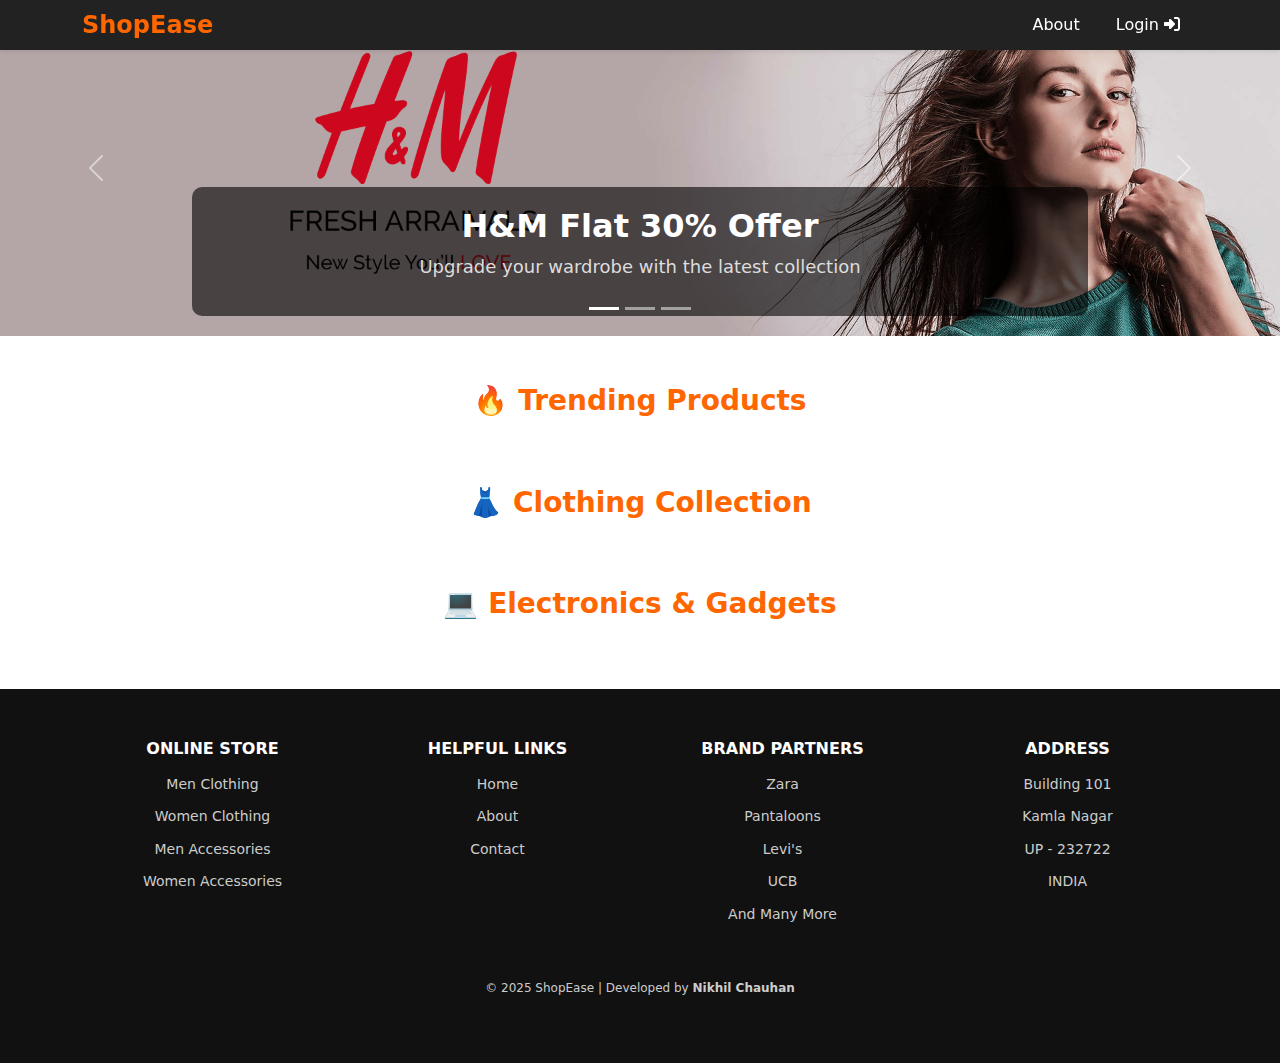
<file: Frontend/index.html>
<!DOCTYPE html>
<html lang="en">

<head>
  <meta charset="UTF-8" />
  <meta name="viewport" content="width=device-width, initial-scale=1.0" />
  <title>ShopEase | Premium eCommerce</title>

  <!-- Bootstrap CSS -->
  <link rel="stylesheet" href="https://cdn.jsdelivr.net/npm/bootstrap@5.3.0/dist/css/bootstrap.min.css" />

  <!-- Custom CSS -->
  <link rel="stylesheet" href="css/style.css" />

  <!-- FontAwesome Icons -->
  <link rel="stylesheet" href="https://cdnjs.cloudflare.com/ajax/libs/font-awesome/6.4.2/css/all.min.css" />


  <script src="js/auth.js"></script>

  <!-- for preventing access to this page after logging in -->
  <script>
    async function redirectIfLoggedIn() {
      try {
        let user = await getCurrentUser();
        if (user != null) {
          window.location.href = "welcome.html";
        }
      } catch (err) {
        console.error("Error checking login:", err);
      }
    }
    redirectIfLoggedIn();
  </script>


</head>

<body>
  <!-- NAVBAR -->
  <nav class="navbar navbar-expand-lg navbar-light bg-white shadow-sm">
    <div class="container">
      <a class="navbar-brand fw-bold" href="#">ShopEase</a>
      <button class="navbar-toggler" type="button" data-bs-toggle="collapse" data-bs-target="#navbarNav">
        <span class="navbar-toggler-icon"></span>
      </button>
      <div class="collapse navbar-collapse" id="navbarNav">
        <ul class="navbar-nav ms-auto">
          <li class="nav-item">
            <a class="nav-link active" href="about_contact.html">About</a>
          </li>
          <li class="nav-item">
            <a class="nav-link" href="login.html">Login
              <i class="fas fa-right-to-bracket"></i>
            </a>
          </li>
        </ul>
      </div>
    </div>
  </nav>

  <!-- HERO BANNER: CAROUSEL -->
  <div id="heroCarousel" class="carousel slide" data-bs-ride="carousel">
    <div class="carousel-indicators">
      <button type="button" data-bs-target="#heroCarousel" data-bs-slide-to="0" class="active"></button>
      <button type="button" data-bs-target="#heroCarousel" data-bs-slide-to="1"></button>
      <button type="button" data-bs-target="#heroCarousel" data-bs-slide-to="2"></button>
    </div>

    <div class="carousel-inner">
      <!-- Banner 1 -->
      <div class="carousel-item active">
        <img src="img/img1.png" class="d-block w-100" alt="Fashion" />
        <div class="carousel-caption">
          <h2>H&M Flat 30% Offer</h2>
          <p>Upgrade your wardrobe with the latest collection</p>
        </div>
      </div>

      <!-- Banner 2 -->
      <div class="carousel-item">
        <img src="img/img2.png" class="d-block w-100" alt="Shoes" />
        <div class="carousel-caption">
          <h2>Exclusive Collection</h2>
          <p>Get the best deals on top brands</p>
        </div>
      </div>

      <!-- Banner 3 -->
      <div class="carousel-item">
        <img src="img/img3.png" class="d-block w-100" alt="Watches" />
        <div class="carousel-caption">
          <h2>New Fashion is Here</h2>
          <p>Stylish and premium designs for all occasions</p>
        </div>
      </div>
    </div>

    <!-- Carousel Navigation -->
    <button class="carousel-control-prev" type="button" data-bs-target="#heroCarousel" data-bs-slide="prev">
      <span class="carousel-control-prev-icon"></span>
    </button>
    <button class="carousel-control-next" type="button" data-bs-target="#heroCarousel" data-bs-slide="next">
      <span class="carousel-control-next-icon"></span>
    </button>
  </div>

  <!-- PRODUCT GRID -->
  <!-- PRODUCT CATEGORIES -->
  <div class="container mt-5">
    <!-- Trending Products -->
    <h2 class="section-title">🔥 Trending Products</h2>
    <div id="trending-products" class="row"></div>

    <!-- Clothing -->
    <h2 class="section-title mt-5">👗 Clothing Collection</h2>
    <div id="clothing-products" class="row"></div>

    <!-- Electronics -->
    <h2 class="section-title mt-5">💻 Electronics & Gadgets</h2>
    <div id="electronics-products" class="row"></div>
  </div>

  <!-- FOOTER -->
  <footer class="footer mt-5">
    <div class="container">
      <div class="row">
        <!-- Online Store -->
        <div class="col-md-3">
          <h5>ONLINE STORE</h5>
          <ul class="footer-list">
            <li><a>Men Clothing</a></li>
            <li><a>Women Clothing</a></li>
            <li><a>Men Accessories</a></li>
            <li><a>Women Accessories</a></li>
          </ul>
        </div>

        <!-- Helpful Links -->
        <div class="col-md-3">
          <h5>HELPFUL LINKS</h5>
          <ul class="footer-list">
            <li><a href="index.html">Home</a></li>
            <li><a href="about_contact.html">About</a></li>
            <li><a href="about_contact.html">Contact</a></li>
          </ul>
        </div>

        <!-- Brand Partners -->
        <div class="col-md-3">
          <h5>BRAND PARTNERS</h5>
          <ul class="footer-list">
            <li>Zara</li>
            <li>Pantaloons</li>
            <li>Levi's</li>
            <li>UCB</li>
            <li>And Many More</li>
          </ul>
        </div>

        <!-- Address -->
        <div class="col-md-3">
          <h5>ADDRESS</h5>
          <ul class="footer-list">
            <li>Building 101</li>
            <li>Kamla Nagar</li>
            <li>UP - 232722</li>
            <li>INDIA</li>
          </ul>
        </div>
      </div>
    </div>
    <!-- Copyright Section -->
    <div class="row mt-4">
      <div class="col-12 text-center">
        <p class="copyright">
          © 2025 ShopEase | Developed by <strong>Nikhil Chauhan</strong>
        </p>
      </div>
    </div>
  </footer>


  <!-- JavaScript & Bootstrap -->
  <script src="js/api.js"></script>
  <script src="https://cdn.jsdelivr.net/npm/bootstrap@5.3.0/dist/js/bootstrap.bundle.min.js"></script>

  <script>
    loadProducts();
  </script>
</body>

</html>
</file>
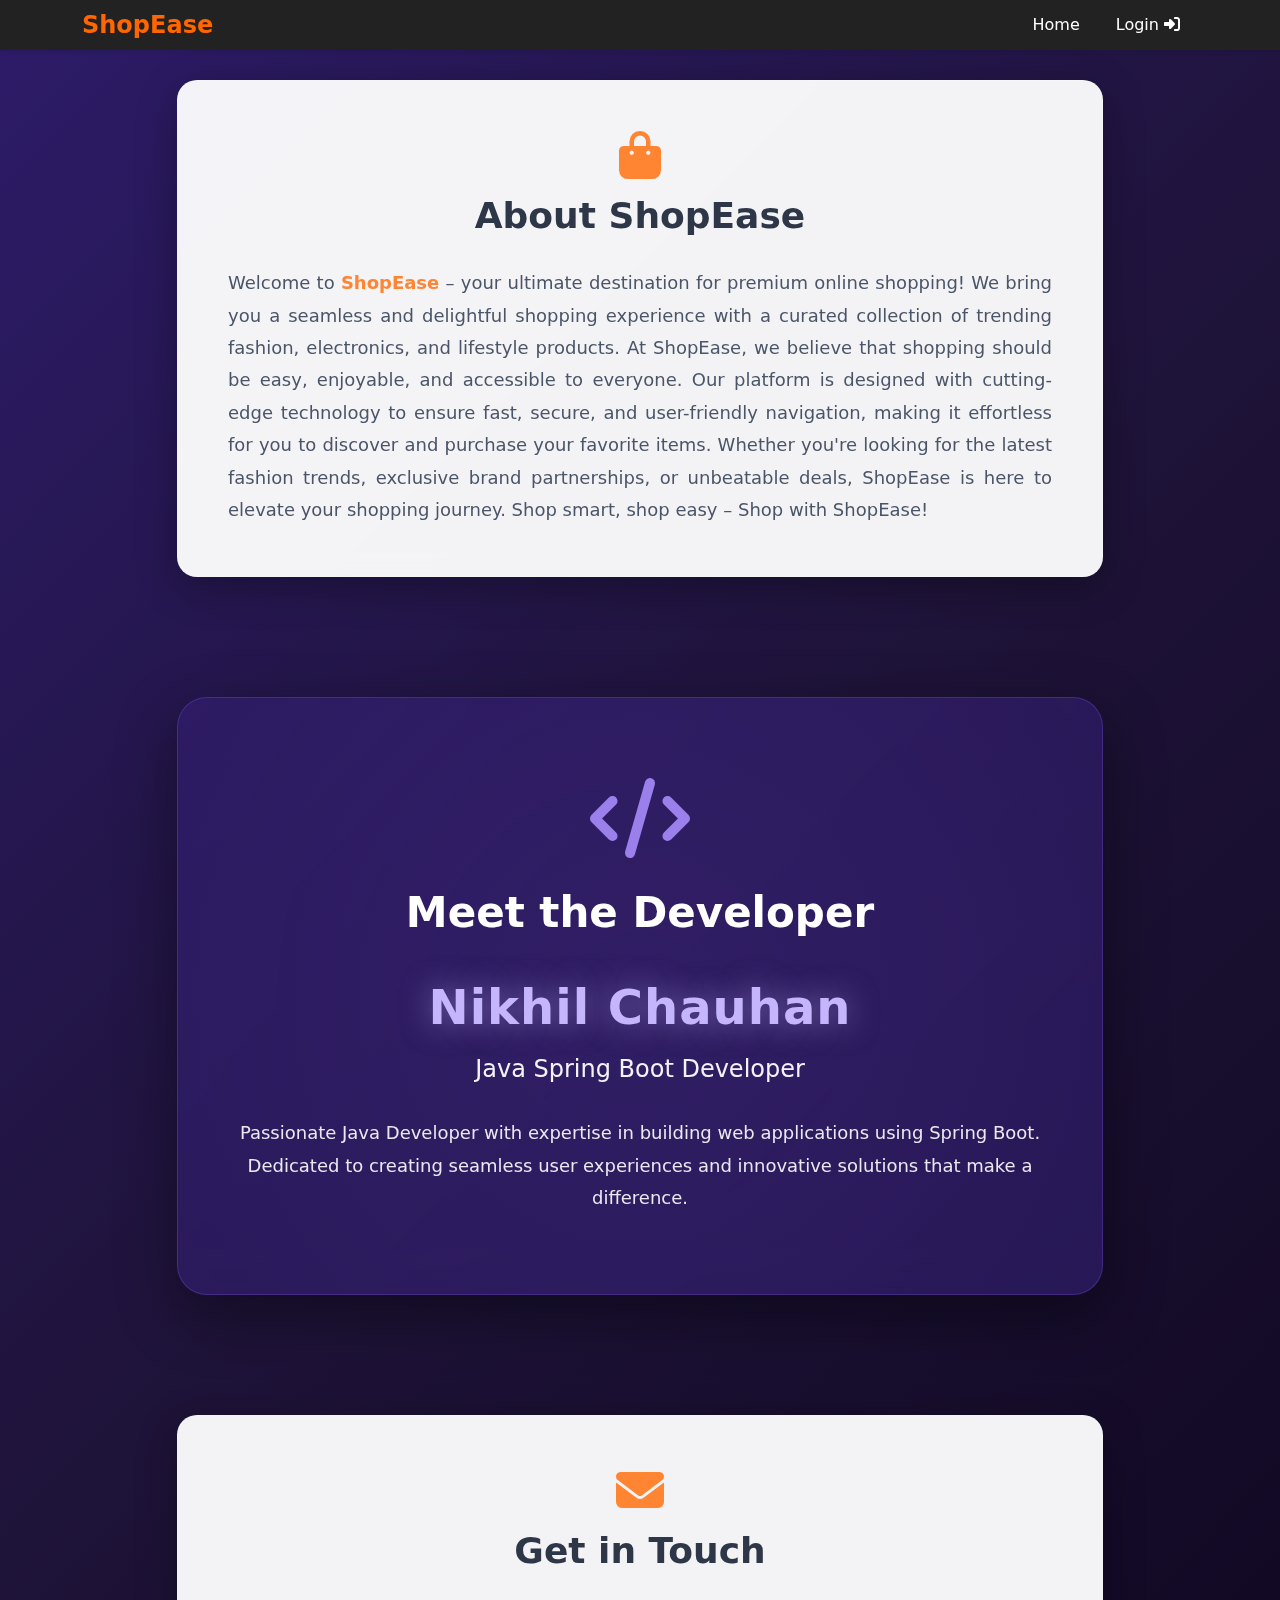
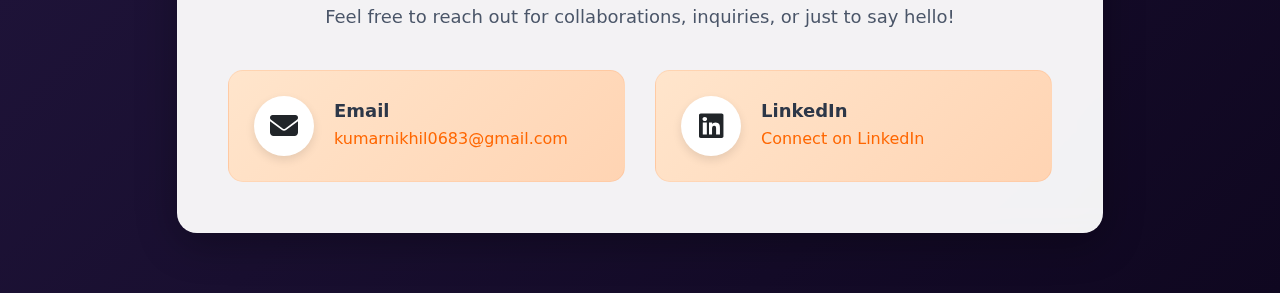
<file: Frontend/about_contact.html>
<!DOCTYPE html>
<html lang="en">

<head>
  <meta charset="UTF-8" />
  <meta name="viewport" content="width=device-width, initial-scale=1.0" />
  <title>About Us | ShopEase</title>

  <!-- Bootstrap CSS -->
  <link rel="stylesheet" href="https://cdn.jsdelivr.net/npm/bootstrap@5.3.0/dist/css/bootstrap.min.css" />

  <!-- Custom CSS -->
  <link rel="stylesheet" href="css/style.css" />
  <link rel="stylesheet" href="css/about_contact.css" />

  <!-- FontAwesome Icons -->
  <link rel="stylesheet" href="https://cdnjs.cloudflare.com/ajax/libs/font-awesome/6.4.2/css/all.min.css" />
</head>

<body>
  <!-- NAVBAR -->
  <nav class="navbar navbar-expand-lg navbar-light bg-white shadow-sm">
    <div class="container">
      <a class="navbar-brand fw-bold" href="index.html">ShopEase</a>
      <button class="navbar-toggler" type="button" data-bs-toggle="collapse" data-bs-target="#navbarNav">
        <span class="navbar-toggler-icon"></span>
      </button>
      <div class="collapse navbar-collapse" id="navbarNav">
        <ul class="navbar-nav ms-auto">
          <li class="nav-item">
            <a class="nav-link" href="index.html">Home</a>
          </li>
          <li class="nav-item">
            <a class="nav-link" href="login.html">Login
              <i class="fas fa-right-to-bracket"></i>
            </a>
          </li>
        </ul>
      </div>
    </div>
  </nav>

  <!-- ABOUT SHOPEASE SECTION -->
  <section class="about-section">
    <div class="container">
      <div class="row justify-content-center">
        <div class="col-lg-10">
          <div class="about-card">
            <div class="section-header">
              <i class="fas fa-shopping-bag"></i>
              <h2>About ShopEase</h2>
            </div>
            <p class="about-description">
              Welcome to <strong>ShopEase</strong> – your ultimate destination for premium online shopping! We bring you a seamless and delightful shopping experience with a curated collection of trending fashion, electronics, and lifestyle products. At ShopEase, we believe that shopping should be easy, enjoyable, and accessible to everyone. Our platform is designed with cutting-edge technology to ensure fast, secure, and user-friendly navigation, making it effortless for you to discover and purchase your favorite items. Whether you're looking for the latest fashion trends, exclusive brand partnerships, or unbeatable deals, ShopEase is here to elevate your shopping journey. Shop smart, shop easy – Shop with ShopEase!
            </p>
          </div>
        </div>
      </div>
    </div>
  </section>

  <!-- ABOUT DEVELOPER SECTION -->
  <section class="developer-section">
    <div class="container">
      <div class="row justify-content-center">
        <div class="col-lg-10">
          <div class="developer-card">
            <div class="code-icon">
              <i class="fas fa-code"></i>
            </div>
            <h2 class="meet-developer">Meet the Developer</h2>
            <h3 class="developer-name">Nikhil Chauhan</h3>
            <p class="developer-title">Java Spring Boot Developer</p>
            <p class="developer-bio">
              Passionate Java Developer with expertise in building web applications using Spring Boot. Dedicated to creating seamless user experiences and innovative solutions that make a difference.
            </p>
          </div>
        </div>
      </div>
    </div>
  </section>

  <!-- CONTACT DETAILS SECTION -->
  <section class="contact-section">
    <div class="container">
      <div class="row justify-content-center">
        <div class="col-lg-10">
          <div class="contact-card">
            <div class="section-header">
              <i class="fas fa-envelope"></i>
              <h2>Get in Touch</h2>
            </div>
            <p class="contact-subtitle">Feel free to reach out for collaborations, inquiries, or just to say hello!</p>
            <div class="contact-methods">
              <div class="contact-item">
                <div class="contact-icon">
                  <i class="fas fa-envelope"></i>
                </div>
                <div class="contact-details">
                  <h4>Email</h4>
                  <a href="mailto:kumarnikhil0683@gmail.com">kumarnikhil0683@gmail.com</a>
                </div>
              </div>
              <div class="contact-item">
                <div class="contact-icon">
                  <i class="fa-brands fa-linkedin"></i>
                </div>
                <div class="contact-details">
                  <h4>LinkedIn</h4>
                  <a href="https://www.linkedin.com/in/nikhil-kumar-070a55256" target="_blank">Connect on LinkedIn</a>
                </div>
              </div>
            </div>
          </div>
        </div>
      </div>
    </div>
  </section>

  <!-- JavaScript & Bootstrap -->
  <script src="https://cdn.jsdelivr.net/npm/bootstrap@5.3.0/dist/js/bootstrap.bundle.min.js"></script>
</body>

</html>
</file>
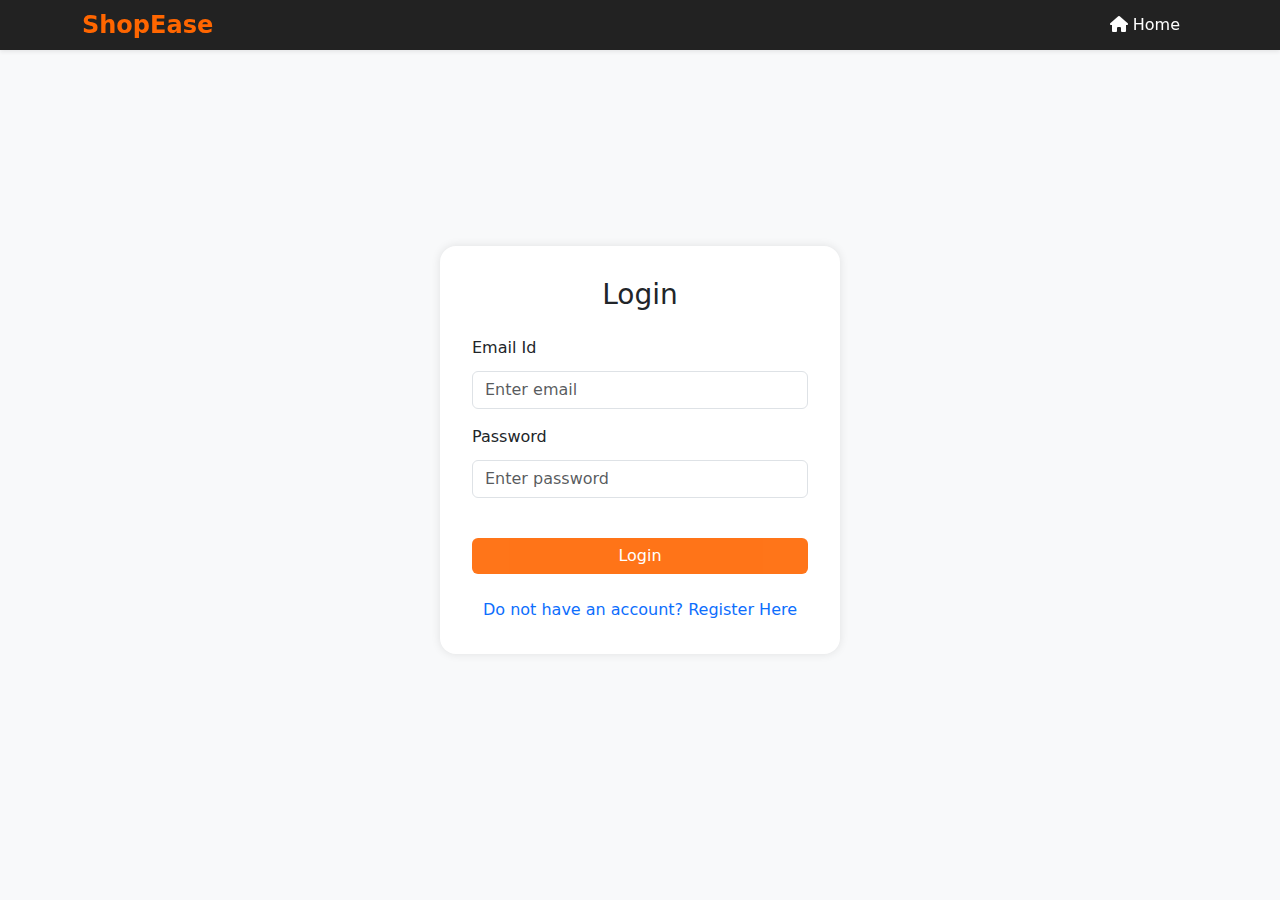
<file: Frontend/cart.html>
<!DOCTYPE html>
<html lang="en">
  <head>
    <meta charset="UTF-8" />
    <meta name="viewport" content="width=device-width, initial-scale=1.0" />
    <meta http-equiv="Cache-Control" content="no-cache, no-store, must-revalidate" />
    <meta http-equiv="Pragma" content="no-cache" />
    <meta http-equiv="Expires" content="0" />
    <title>Cart</title>

    <!-- Bootstrap CSS -->
    <link
      rel="stylesheet"
      href="https://cdn.jsdelivr.net/npm/bootstrap@5.3.0/dist/css/bootstrap.min.css"
    />

    <!-- Custom CSS -->
    <link rel="stylesheet" href="css/style.css" />

    <!-- FontAwesome Icons -->
    <link
      rel="stylesheet"
      href="https://cdnjs.cloudflare.com/ajax/libs/font-awesome/6.4.2/css/all.min.css"
    />

    <script src="https://checkout.razorpay.com/v1/checkout.js"></script>


    <script src="js/auth.js"></script>
  
    <!-- for preventing access to this page before logging in -->
    <script>
      async function checkUser() {
          let user = await getCurrentUser();
          if (user == null) {
              window.location.href = "login.html";
          }
      }
      checkUser();
    </script>


  </head>
  <body>
    <nav class="navbar navbar-expand-lg navbar-light bg-white shadow-sm">
      <div class="container">
        <a class="navbar-brand fw-bold" href="welcome.html">ShopEase</a>
        <button
          class="navbar-toggler"
          type="button"
          data-bs-toggle="collapse"
          data-bs-target="#navbarNav"
        >
          <span class="navbar-toggler-icon"></span>
        </button>
        <div class="collapse navbar-collapse" id="navbarNav">
          <ul class="navbar-nav ms-auto">
            <li class="nav-item">
              <a class="nav-link" href="welcome.html">
                <i class="fa-solid fa-house"></i> Home
            </a>
            </li>

            <li class="nav-item">
              <a class="nav-link" href="/profile.html">
                <i class="fas fa-circle-user" style="color :  #ff8533;"></i>
                <span id="user-title" style="color :  #ff8533;"></span>
              </a>
            </li>

            <li class="nav-item">
              <a class="nav-link" style="cursor: pointer;" onclick="logout()">Logout
                <i class="fas fa-right-from-bracket"></i>
              </a>
            </li>
          </ul>
        </div>
      </div>
    </nav>

    <div class="container mt-5">
      <h2 class="section-title">Your Shopping Cart</h2>
      <div class="container1"></div>
      <table class="table table-dark">
        <thead>
          <tr>
            <th>Product</th>
            <th>Name</th>
            <th>Price</th>
            <th>Quantity</th>
            <th>Total</th>
            <th>Remove</th>
          </tr>
        </thead>
        <tbody id="cart-items">
        </tbody>
      </table>

      <h3 class="text-end">Total Amount: ₹<span id="total-amount">0</span></h3>
      <button id="pay-button" class="btn btn-success float-end mt-3">
        Proceed to Payment
      </button>
    </div>


    <!--Script to get Name of User-->
    <script>
      async function loadUserTitle() {
        let currentUserObj = await getCurrentUser();
        if (currentUserObj) {
          let name = currentUserObj.name;
          document.getElementById("user-title").innerHTML = "Hi, " + name;
        } else {
          window.location.href = "login.html";
        }
      }

      loadUserTitle();
    </script>

    <!-- JavaScript & Bootstrap -->
    <script src="js/api.js"></script>
    <script src="js/cart.js"></script>
    <script src="js/payment.js"></script>
    <script src="https://cdn.jsdelivr.net/npm/bootstrap@5.3.0/dist/js/bootstrap.bundle.min.js"></script>
    
    <script>
      updateCartCounter();
    </script>

  </body>
</html>
</file>
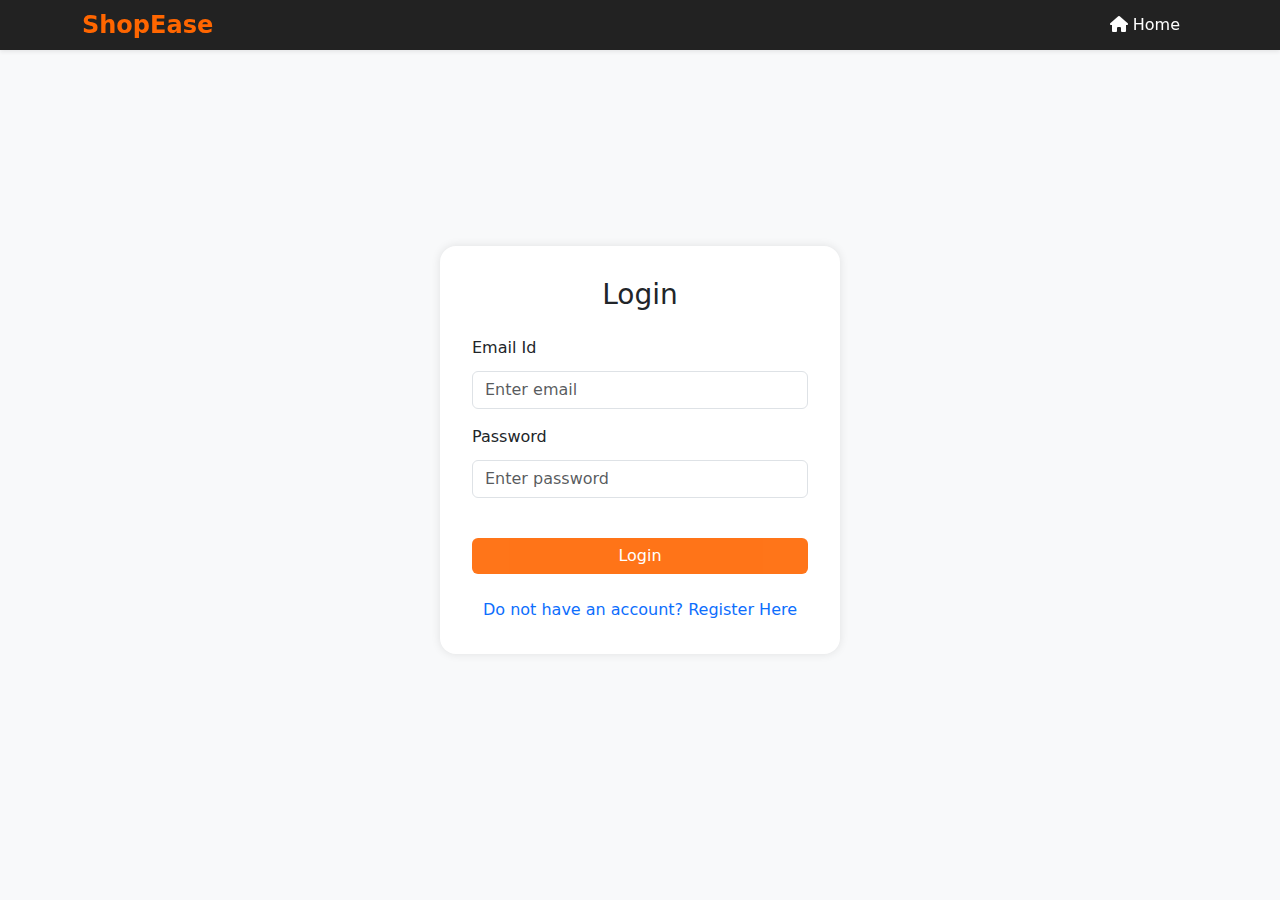
<file: Frontend/login.html>
<!DOCTYPE html>
<html lang="en">
  <head>
    <meta charset="UTF-8" />
    <meta name="viewport" content="width=device-width, initial-scale=1.0" />
    <title>Login</title>

    <!-- Bootstrap CSS -->
    <link
      rel="stylesheet"
      href="https://cdn.jsdelivr.net/npm/bootstrap@5.3.0/dist/css/bootstrap.min.css"
    />

    <!-- Custom CSS -->
    <link rel="stylesheet" href="css/style.css" />

    <!-- FontAwesome Icons -->
    <link
      rel="stylesheet"
      href="https://cdnjs.cloudflare.com/ajax/libs/font-awesome/6.4.2/css/all.min.css"
    />

    <script src="js/auth.js"></script>

    <!-- for preventing access to this page after logging in -->
    <script>
      async function redirectIfLoggedIn() {
        try {
          let user = await getCurrentUser();
          if (user != null) {
            window.location.href = "welcome.html";
          }
        } catch (err) {
          console.error("Error checking login:", err);
        }
      }
      redirectIfLoggedIn();
    </script>
    
  </head>
  <body class="form-page">

    <!--navbar-->
    <nav class="navbar navbar-expand-lg navbar-light bg-white shadow-sm">
      <div class="container">
        <a class="navbar-brand fw-bold" href="index.html">ShopEase</a>
        <button
          class="navbar-toggler"
          type="button"
          data-bs-toggle="collapse"
          data-bs-target="#navbarNav"
        >
          <span class="navbar-toggler-icon"></span>
        </button>
        <div class="collapse navbar-collapse" id="navbarNav">
          <ul class="navbar-nav ms-auto">
            <li class="nav-item">
              <a class="nav-link" href="index.html">
                <i class="fa-solid fa-house"></i> Home
            </a>
            </li>
          </ul>
        </div>
      </div>
    </nav>


    <div class="form-card">
      <h3 class="text-center mb-4">Login</h3>
      <form>
        <div class="mb-3">
          <label for="email" class="form-label">Email Id</label>
          <div id="error-email" class="error" style="color:red; font-size: smaller;"></div>
          <input
            type="text"
            id="email"
            class="form-control"
            placeholder="Enter email"
          />
        </div>
        <div class="mb-3">
          <label for="password" class="form-label">Password</label>
          <div id="error-pass" class="error" style="color:red; font-size: smaller;"></div>
          <input
            type="password"
            id="password"
            class="form-control"
            placeholder="Enter password"
          />
        </div>
        <br>
        <button type="button" class="btn btn-primary w-100" onclick="login()">Login</button>
        <br><br>
        <div align="center"><a href="register.html" style="text-decoration: none;">Do not have an account? Register Here</a></div>
      </form>


    </div>



    <!-- JavaScript & Bootstrap -->
    <script src="https://cdn.jsdelivr.net/npm/bootstrap@5.3.0/dist/js/bootstrap.bundle.min.js"></script>
  </body>
</html>
</file>
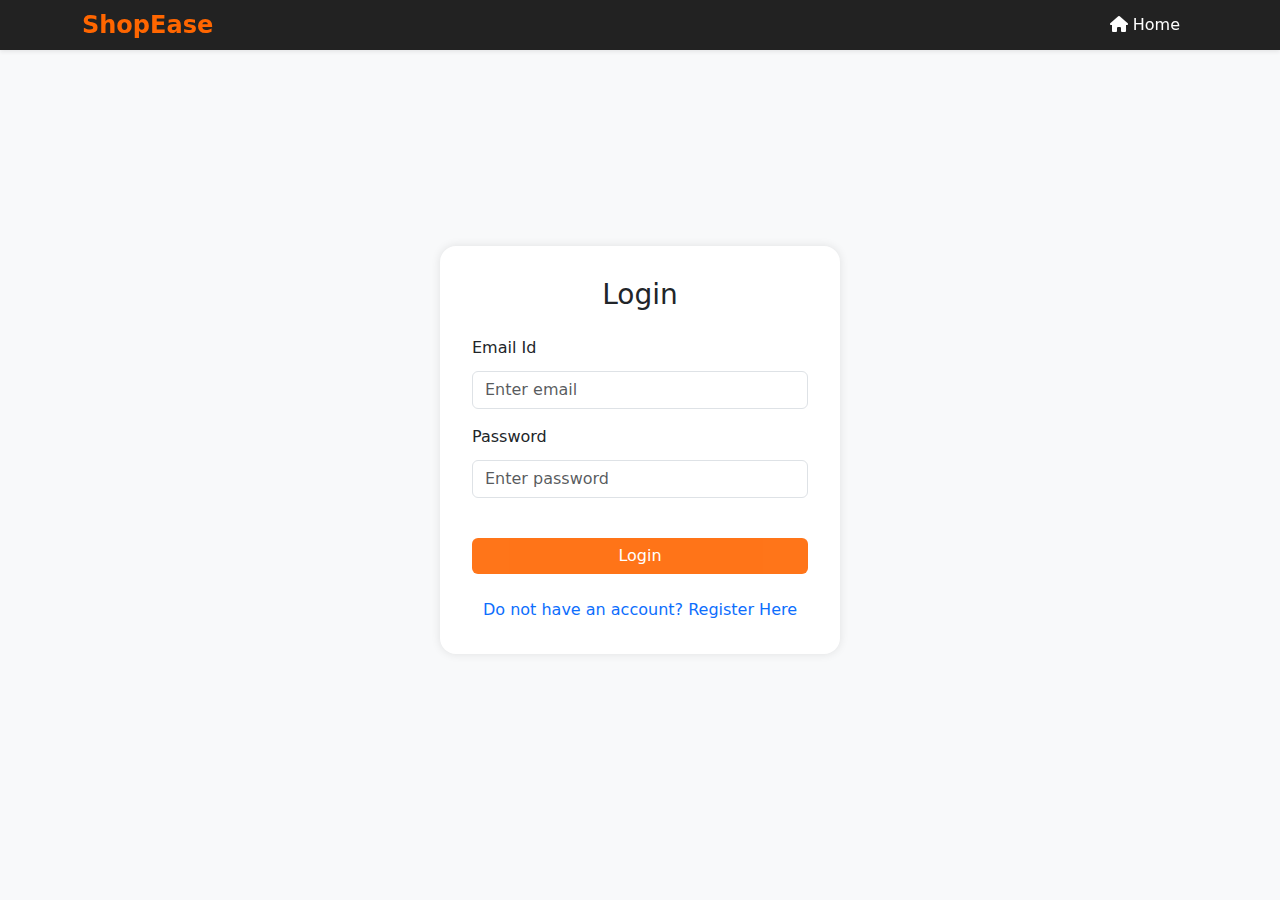
<file: Frontend/profile.html>
<!DOCTYPE html>
<html lang="en">

<head>
    <meta charset="UTF-8" />
    <meta name="viewport" content="width=device-width, initial-scale=1.0" />
    <meta http-equiv="Cache-Control" content="no-cache, no-store, must-revalidate" />
    <meta http-equiv="Pragma" content="no-cache" />
    <meta http-equiv="Expires" content="0" />
    <title>My Account | ShopEase</title>

    <!-- Bootstrap CSS -->
    <link rel="stylesheet" href="https://cdn.jsdelivr.net/npm/bootstrap@5.3.0/dist/css/bootstrap.min.css" />

    <!-- FontAwesome Icons -->
    <link rel="stylesheet" href="https://cdnjs.cloudflare.com/ajax/libs/font-awesome/6.4.2/css/all.min.css" />

    <!-- Custom CSS -->
    <link rel="stylesheet" href="css/style.css" />
    <link rel="stylesheet" href="css/profile.css" />

    <script src="js/auth.js"></script>

    <!-- Authentication check -->
    <script>
        async function checkUser() {
            let user = await getCurrentUser();
            if (user == null) {
                window.location.href = "login.html";
            }
        }
        checkUser();
    </script>
</head>

<body style="padding-top: 70px;">
    <!-- NAVBAR -->
    <nav class="navbar navbar-expand-lg navbar-light">
        <div class="container">
            <a class="navbar-brand fw-bold" href="index.html">ShopEase</a>
            <button class="navbar-toggler" type="button" data-bs-toggle="collapse" data-bs-target="#navbarNav">
                <span class="navbar-toggler-icon"></span>
            </button>
            <div class="collapse navbar-collapse" id="navbarNav">
                <ul class="navbar-nav ms-auto">
                    <li class="nav-item">
                        <a class="nav-link" href="index.html">
                            <i class="fas fa-home"></i> Home
                        </a>
                    </li>
                    <li class="nav-item">
                        <a class="nav-link" href="about_contact.html">About</a>
                    </li>
                    <li class="nav-item">
                        <a class="nav-link" href="cart.html">
                            <i class="fas fa-shopping-cart"></i>
                            <span id="cart-badge">0</span>
                        </a>
                    </li>
                    <li class="nav-item">
                        <a class="nav-link" style="cursor: pointer;" onclick="logout()">Logout
                            <i class="fas fa-right-from-bracket"></i>
                        </a>
                    </li>
                </ul>
            </div>
        </div>
    </nav>

    <!-- PROFILE HEADER -->
    <div class="profile-header">
        <div class="container">
            <div class="row">
                <div class="col-md-8 mx-auto">
                    <div class="profile-card">
                        <div class="profile-avatar">
                            <i class="fas fa-user"></i>
                        </div>
                        <div class="text-center">
                            <h2 id="user-name" class="mb-2">Loading...</h2>
                            <p id="user-email" class="mb-0">Loading...</p>
                        </div>
                    </div>
                </div>
            </div>
        </div>
    </div>

    <!-- MAIN CONTENT -->
    <div class="container">
        <!-- Breadcrumb -->
        <nav aria-label="breadcrumb">
            <ol class="breadcrumb">
                <li class="breadcrumb-item"><a href="index.html">Home</a></li>
                <li class="breadcrumb-item active" aria-current="page">My Account</li>
            </ol>
        </nav>

        <!-- Orders Section -->
        <div class="row">
            <div class="col-12">
                <h2 class="section-title">
                    🛍️ My Orders
                </h2>

                <!-- Loading State -->
                <div id="loading-state" class="text-center py-5">
                    <div class="spinner-border" role="status" style="color: var(--primary-color);">
                        <span class="visually-hidden">Loading...</span>
                    </div>
                    <p class="mt-3" style="color: var(--text-color);">Loading your orders...</p>
                </div>

                <!-- Orders Container -->
                <div id="orders-container"></div>
            </div>
        </div>
    </div>

    <!-- FOOTER -->
    <footer class="footer mt-5">
        <div class="container">
            <div class="row">
                <!-- Online Store -->
                <div class="col-md-3">
                    <h5>ONLINE STORE</h5>
                    <ul class="footer-list">
                        <li><a>Men Clothing</a></li>
                        <li><a>Women Clothing</a></li>
                        <li><a>Men Accessories</a></li>
                        <li><a>Women Accessories</a></li>
                    </ul>
                </div>

                <!-- Helpful Links -->
                <div class="col-md-3">
                    <h5>HELPFUL LINKS</h5>
                    <ul class="footer-list">
                        <li><a href="#">Home</a></li>
                        <li><a href="about_contact.html">About</a></li>
                        <li><a href="about_contact.html">Contact</a></li>
                    </ul>
                </div>

                <!-- Brand Partners -->
                <div class="col-md-3">
                    <h5>BRAND PARTNERS</h5>
                    <ul class="footer-list">
                        <li>Zara</li>
                        <li>Pantaloons</li>
                        <li>Levi's</li>
                        <li>UCB</li>
                        <li>+ Many More</li>
                    </ul>
                </div>

                <!-- Address -->
                <div class="col-md-3">
                    <h5>ADDRESS</h5>
                    <ul class="footer-list">
                        <li>Building 101</li>
                        <li>Kamla Nagar</li>
                        <li>UP - 232722</li>
                        <li>INDIA</li>
                    </ul>
                </div>
            </div>
            <!-- Copyright Section -->
            <div class="row mt-4">
                <div class="col-12 text-center">
                    <p class="copyright">
                        © 2025 ShopEase | Developed by <strong>Nikhil Chauhan</strong>
                    </p>
                </div>
            </div>
        </div>
    </footer>

    <!-- JavaScript & Bootstrap -->
    <script src="https://cdn.jsdelivr.net/npm/bootstrap@5.3.0/dist/js/bootstrap.bundle.min.js"></script>
    <script src="js/cart.js"></script>
    <script src="js/profile.js"></script>

    <script>
        // Initialize page when DOM is loaded
        document.addEventListener('DOMContentLoaded', function () {
            loadUserProfile();
            updateCartCounter();
        });
    </script>
</body>

</html>
</file>
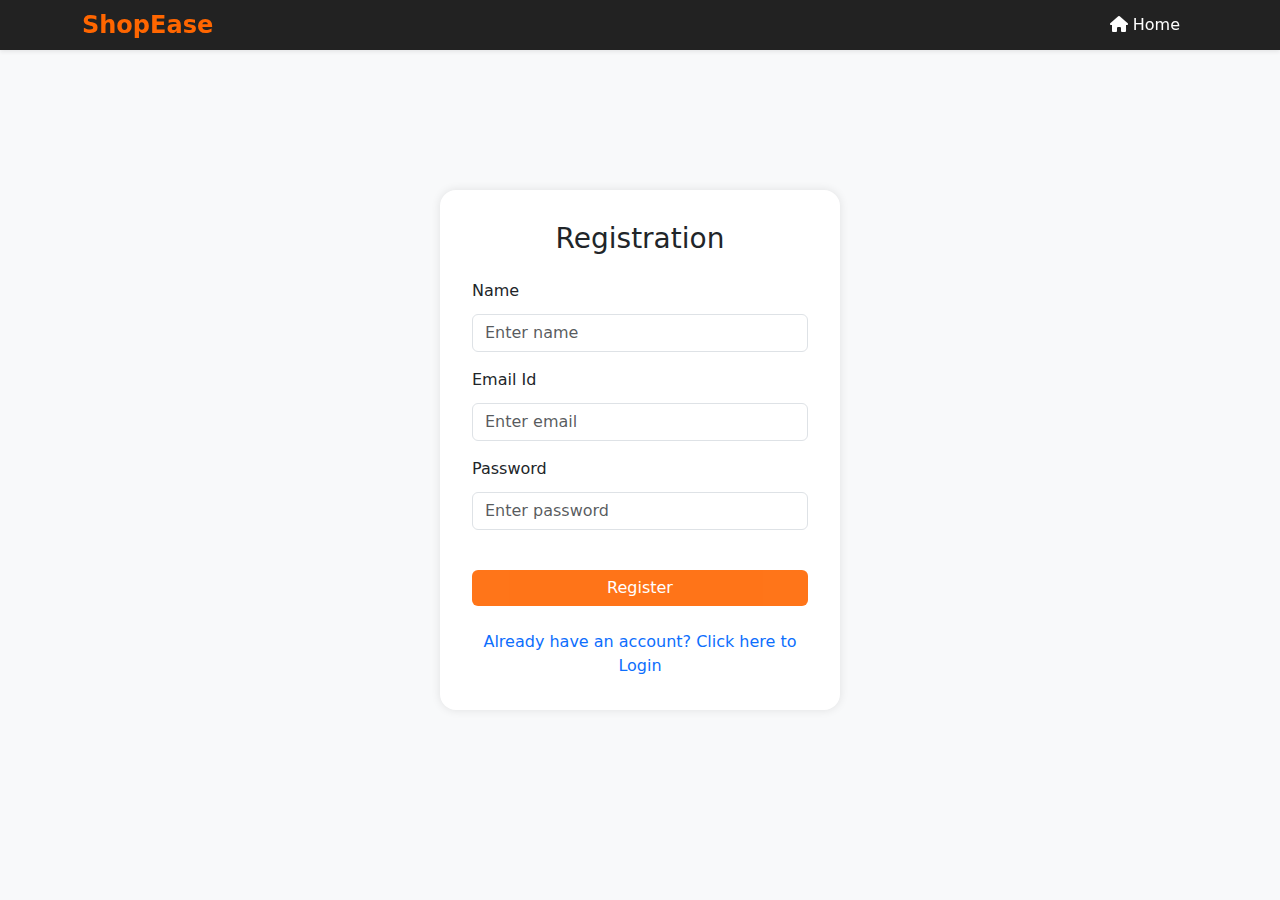
<file: Frontend/register.html>
<!DOCTYPE html>
<html lang="en">
  <head>
    <meta charset="UTF-8" />
    <meta name="viewport" content="width=device-width, initial-scale=1.0" />
    <title>Register</title>

    <!-- Bootstrap CSS -->
    <link
      rel="stylesheet"
      href="https://cdn.jsdelivr.net/npm/bootstrap@5.3.0/dist/css/bootstrap.min.css"
    />

    <!-- Custom CSS -->
    <link rel="stylesheet" href="css/style.css" />

    <!-- FontAwesome Icons -->
    <link
      rel="stylesheet"
      href="https://cdnjs.cloudflare.com/ajax/libs/font-awesome/6.4.2/css/all.min.css"
    />

    <script src="js/auth.js"></script>

    <!-- for preventing access to this page after logging in -->
    <script>
      async function redirectIfLoggedIn() {
        try {
          let user = await getCurrentUser();
          if (user != null) {
            window.location.href = "welcome.html";
          }
        } catch (err) {
          console.error("Error checking login:", err);
        }
      }
      redirectIfLoggedIn();
    </script>
    
  </head>
  <body class="form-page">

    <!--navbar-->
    <nav class="navbar navbar-expand-lg navbar-light bg-white shadow-sm">
      <div class="container">
        <a class="navbar-brand fw-bold" href="index.html">ShopEase</a>
        <button
          class="navbar-toggler"
          type="button"
          data-bs-toggle="collapse"
          data-bs-target="#navbarNav"
        >
          <span class="navbar-toggler-icon"></span>
        </button>
        <div class="collapse navbar-collapse" id="navbarNav">
          <ul class="navbar-nav ms-auto">
            <li class="nav-item">
              <a class="nav-link" href="index.html">
                <i class="fa-solid fa-house"></i> Home
            </a>
            </li>
          </ul>
        </div>
      </div>
    </nav>


    <div class="form-card">
      <h3 class="text-center mb-4">Registration</h3>
      <form>
        <div class="mb-3">
          <label for="name" class="form-label">Name</label>
          <div id="error-name" class="error" style="color:red; font-size: smaller;"></div>
          <input
            type="text"
            id="name"
            class="form-control"
            placeholder="Enter name"
          />
        </div>
        <div class="mb-3">
          <label for="email" class="form-label">Email Id</label>
          <div id="error-email" class="error" style="color:red; font-size: smaller;"></div>
          <input
            type="text"
            id="email"
            class="form-control"
            placeholder="Enter email"
          />
        </div>
        <div class="mb-3">
          <label for="password" class="form-label">Password</label>
          <div id="error-pass" class="error" style="color:red; font-size: smaller;"></div>
          <input
            type="password"
            id="password"
            class="form-control"
            placeholder="Enter password"
          />
        </div>
        <br>
        <button type="button" class="btn btn-primary w-100" onclick="register()">Register</button>
        <br><br>
        <div align="center"><a href="login.html" style="text-decoration: none;">Already have an account? Click here to Login</a></div>
      </form>


    </div>



    <!-- JavaScript & Bootstrap -->
    <script src="https://cdn.jsdelivr.net/npm/bootstrap@5.3.0/dist/js/bootstrap.bundle.min.js"></script>
  </body>
</html>
</file>
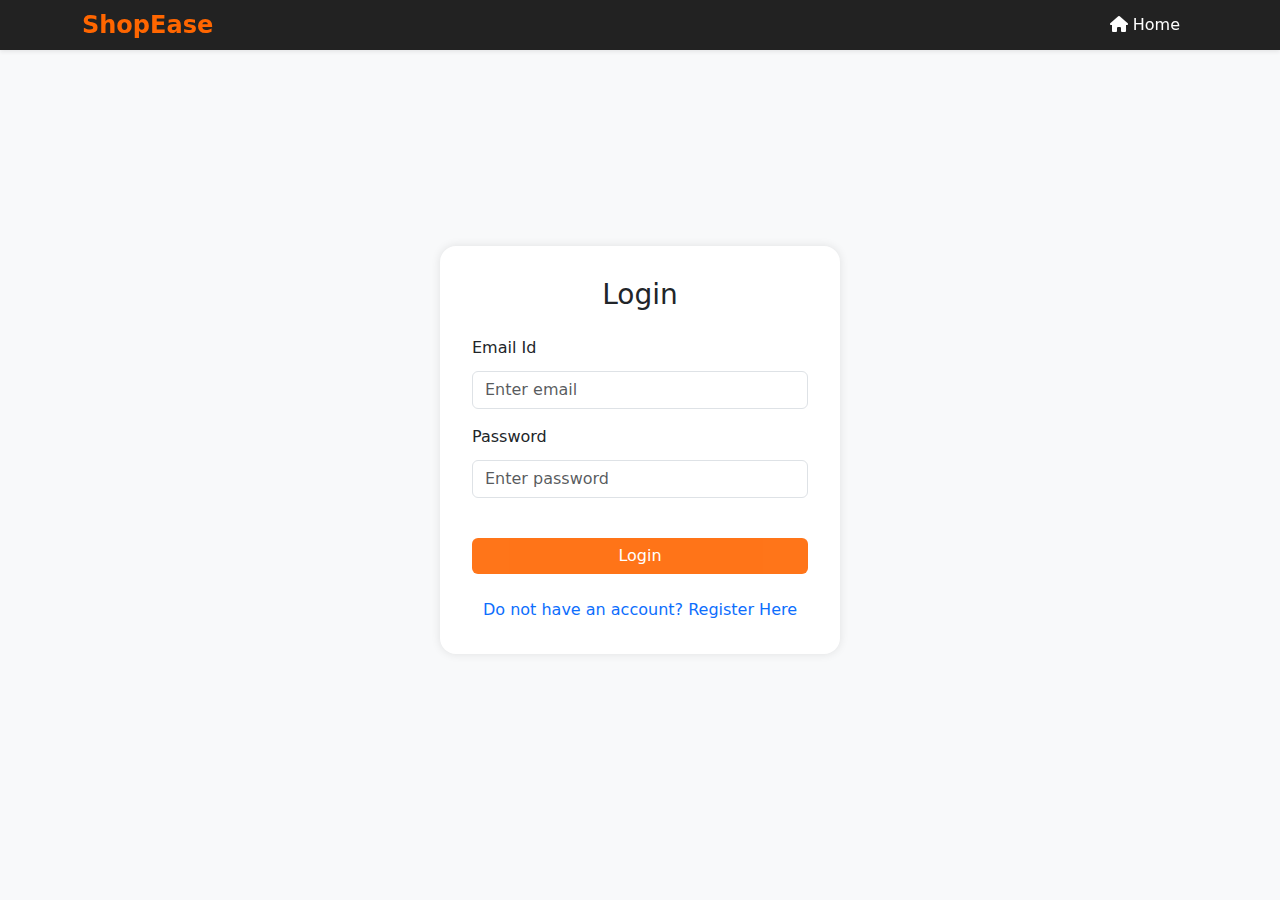
<file: Frontend/welcome.html>
<!DOCTYPE html>
<html lang="en">
  <head>
    <meta charset="UTF-8" />
    <meta name="viewport" content="width=device-width, initial-scale=1.0" />
    <meta http-equiv="Cache-Control" content="no-cache, no-store, must-revalidate" />
    <meta http-equiv="Pragma" content="no-cache" />
    <meta http-equiv="Expires" content="0" />
    <title>ShopEase | Premium eCommerce</title>

    <!-- Bootstrap CSS -->
    <link
      rel="stylesheet"
      href="https://cdn.jsdelivr.net/npm/bootstrap@5.3.0/dist/css/bootstrap.min.css"
    />

    <!-- Custom CSS -->
    <link rel="stylesheet" href="css/style.css" />

    <!-- FontAwesome Icons -->
    <link
      rel="stylesheet"
      href="https://cdnjs.cloudflare.com/ajax/libs/font-awesome/6.4.2/css/all.min.css"
    />


    <script src="js/auth.js"></script>
  
    <!-- for preventing access to this page before logging in -->
    <script>
      async function checkUser() {
          let user = await getCurrentUser();
          if (user == null) {
              window.location.href = "login.html";
          }
      }
      checkUser();
    </script>

    

  </head>

  <body>
    <!-- NAVBAR -->
    <nav class="navbar navbar-expand-lg navbar-light bg-white shadow-sm">
      <div class="container">
        <a class="navbar-brand fw-bold" href="#">ShopEase</a>
        <button
          class="navbar-toggler"
          type="button"
          data-bs-toggle="collapse"
          data-bs-target="#navbarNav"
        >
          <span class="navbar-toggler-icon"></span>
        </button>
        <div class="collapse navbar-collapse" id="navbarNav">
          <ul class="navbar-nav ms-auto">
            
            <!-- Cart Icon in Navbar -->
            <li class="nav-item">
              <a class="nav-link" href="cart.html">
                <i class="fas fa-shopping-cart"></i>
                <span id="cart-badge">0</span>
              </a>
            </li>
            <li class="nav-item">
              <a class="nav-link" href="/profile.html">
                <i class="fas fa-circle-user" style="color :  #ff8533;"></i>
                <span id="user-title" style="color :  #ff8533;"></span>
              </a>
            </li>
            <li class="nav-item">
              <a class="nav-link" style="cursor: pointer;" onclick="logout()">Logout
                <i class="fas fa-right-from-bracket"></i>
              </a>
            </li>
          </ul>
        </div>
      </div>
    </nav>

    <!-- HERO BANNER: CAROUSEL -->
    <div id="heroCarousel" class="carousel slide" data-bs-ride="carousel">
      <div class="carousel-indicators">
        <button
          type="button"
          data-bs-target="#heroCarousel"
          data-bs-slide-to="0"
          class="active"
        ></button>
        <button
          type="button"
          data-bs-target="#heroCarousel"
          data-bs-slide-to="1"
        ></button>
        <button
          type="button"
          data-bs-target="#heroCarousel"
          data-bs-slide-to="2"
        ></button>
      </div>

      <div class="carousel-inner">
        <!-- Banner 1 -->
        <div class="carousel-item active">
          <img src="img/img1.png" class="d-block w-100" alt="Fashion" />
          <div class="carousel-caption">
            <h2>H&M Flat 30% Offer</h2>
            <p>Upgrade your wardrobe with the latest collection</p>
          </div>
        </div>

        <!-- Banner 2 -->
        <div class="carousel-item">
          <img src="img/img2.png" class="d-block w-100" alt="Shoes" />
          <div class="carousel-caption">
            <h2>Exclusive Collection</h2>
            <p>Get the best deals on top brands</p>
          </div>
        </div>

        <!-- Banner 3 -->
        <div class="carousel-item">
          <img src="img/img3.png" class="d-block w-100" alt="Watches" />
          <div class="carousel-caption">
            <h2>New Fashion is Here</h2>
            <p>Stylish and premium designs for all occasions</p>
          </div>
        </div>
      </div>

      <!-- Carousel Navigation -->
      <button
        class="carousel-control-prev"
        type="button"
        data-bs-target="#heroCarousel"
        data-bs-slide="prev"
      >
        <span class="carousel-control-prev-icon"></span>
      </button>
      <button
        class="carousel-control-next"
        type="button"
        data-bs-target="#heroCarousel"
        data-bs-slide="next"
      >
        <span class="carousel-control-next-icon"></span>
      </button>
    </div>

    <!-- PRODUCT GRID -->
    <!-- PRODUCT CATEGORIES -->
    <div class="container mt-5">
      <!-- Trending Products -->
      <h2 class="section-title">🔥 Trending Products</h2>
      <div id="trending-products" class="row"></div>

      <!-- Clothing -->
      <h2 class="section-title mt-5">👗 Clothing Collection</h2>
      <div id="clothing-products" class="row"></div>

      <!-- Electronics -->
      <h2 class="section-title mt-5">💻 Electronics & Gadgets</h2>
      <div id="electronics-products" class="row"></div>
    </div>

    <!-- FOOTER -->
    <footer class="footer mt-5">
      <div class="container">
        <div class="row">
          <!-- Online Store -->
          <div class="col-md-3">
            <h5>ONLINE STORE</h5>
            <ul class="footer-list">
              <li><a>Men Clothing</a></li>
              <li><a>Women Clothing</a></li>
              <li><a>Men Accessories</a></li>
              <li><a>Women Accessories</a></li>
            </ul>
          </div>

          <!-- Helpful Links -->
          <div class="col-md-3">
            <h5>HELPFUL LINKS</h5>
            <ul class="footer-list">
              <li><a href="#">Home</a></li>
              <li><a href="#">About</a></li>
              <li><a href="#">Contact</a></li>
            </ul>
          </div>

          <!-- Brand Partners -->
          <div class="col-md-3">
            <h5>BRAND PARTNERS</h5>
            <ul class="footer-list">
              <li>Zara</li>
              <li>Pantaloons</li>
              <li>Levi's</li>
              <li>UCB</li>
              <li>+ Many More</li>
            </ul>
          </div>

          <!-- Address -->
          <div class="col-md-3">
            <h5>ADDRESS</h5>
            <ul class="footer-list">
              <li>Building 101</li>
              <li>Kamla Nagar</li>
              <li>UP - 232722</li>
              <li>INDIA</li>
            </ul>
          </div>
        </div>
      </div>
      <!-- Copyright Section -->
      <div class="row mt-4">
        <div class="col-12 text-center">
          <p class="copyright">
            © 2025 ShopEase | Developed by <strong>Nikhil Kumar</strong>
          </p>
        </div>
      </div>
    </footer>

    <!--Script to get Name of User-->
    <script>
      async function loadUserTitle() {
        let currentUserObj = await getCurrentUser();
        if (currentUserObj) {
          let name = currentUserObj.name;
          document.getElementById("user-title").innerHTML = "Hi, " + name;
        } else {
          window.location.href = "login.html";
        }
      }

      loadUserTitle();
    </script>


    <!-- JavaScript & Bootstrap -->
    <script src="js/api.js"></script>
    <script src="js/cart.js"></script>
    <script src="https://cdn.jsdelivr.net/npm/bootstrap@5.3.0/dist/js/bootstrap.bundle.min.js"></script>

    <script>
      loadProducts();
      updateCartCounter();
    </script>
  </body>
</html>
</file>
<file: Frontend/css/style.css>
/* =======================
   Global Theme Colors
   ======================= */
   :root {
    --primary-color: #ff6600; /* Vibrant Orange */
    --secondary-color: #111; /* Dark Gray Background */
    --text-color: #ddd; /* Light Text */
    --footer-text: #ccc; /* Footer Text (Improved) */
    --hover-color: #ff8533; /* Lighter Orange */
    --white: #fff; /* White Text */
    --navbar-bg: #222; /* Slightly lighter for navbar */
  }
  
  /* =======================
       Navbar Styling (Fixed)
       ======================= */
  .navbar {
    background: var(--navbar-bg) !important; /* Ensures visibility */
    padding: 2px 5px;
    box-shadow: 0px 4px 10px rgba(0, 0, 0, 0.4); /* Adds slight elevation */
    z-index: 1000; /* Ensures navbar stays on top */
    position: fixed;
    width: 100%;
    top: 0;
    left: 0;
  }
  
  .navbar-brand {
    font-size: 24px;
    font-weight: bold;
    color: var(--primary-color) !important;
  }
  
  .nav-link {
    font-size: 16px;
    font-weight: 500;
    color: var(--white) !important;
    margin: 0 10px;
    transition: color 0.3s ease-in-out;
  }
  
  .nav-link:hover {
    color: var(--hover-color) !important;
  }
  
  /* Fix navbar toggler icon visibility */
  .navbar-toggler {
    border: none;
  }
  
  .navbar-toggler-icon {
    filter: invert(1); /* Makes toggler icon visible */
  }
  
  /* =======================
       Hero Section (Carousel)
       ======================= */
  #heroCarousel .carousel-caption {
    background: rgba(0, 0, 0, 0.6);
    padding: 20px;
    border-radius: 10px;
  }
  
  .carousel-caption h2 {
    font-size: 32px;
    font-weight: bold;
    color: var(--white);
  }
  
  .carousel-caption p {
    font-size: 18px;
    color: var(--text-color);
  }
  
  .carousel-caption .btn {
    margin-top: 10px;
    background: var(--primary-color);
    border: none;
    color: var(--white);
    transition: all 0.3s ease-in-out;
  }
  
  .carousel-caption .btn:hover {
    background: var(--hover-color);
  }
  
  /* Ensure all carousel images are the same height without cropping */
  /* Ensure all carousel images have the same height and cover the container */
  
  /* Make the carousel container flexible to adjust to image height */
  
  /* =======================
       Product Section
       ======================= */
  .section-title {
    text-align: center;
    font-size: 28px;
    font-weight: 600;
    margin-bottom: 20px;
    color: var(--primary-color);
  }
  
  /* Product Cards */
  .card {
    transition: all 0.3s ease-in-out;
    border: none;
    border-radius: 10px;
    background: var(--secondary-color);
    color: var(--text-color);
    box-shadow: 0px 4px 8px rgba(255, 102, 0, 0.2); /* Adds slight orange glow */
    overflow: hidden;
    position: relative;
  }
  
  .card:hover {
    transform: scale(1.05);
    box-shadow: 0px 10px 15px rgba(255, 102, 0, 0.3);
  }
  
  /* Product Image */
  .card-img-top {
    transition: transform 0.3s ease-in-out;
    width: 100%;
    height: 200px;
    object-fit: cover;
  }
  
  .card:hover .card-img-top {
    transform: scale(1.1);
  }
  
  /* Add to Cart Button */
  .btn-primary {
    background: var(--primary-color);
    border: none;
    opacity: 0.9;
    transition: all 0.3s ease-in-out;
  }
  
  .card:hover .btn-primary {
    opacity: 1;
    transform: translateY(-3px);
  }
  
  .btn-primary:hover {
    background: var(--hover-color);
  }
  
  /* =======================
       Footer Styling (Enhanced)
       ======================= */
  .footer {
    background: var(--secondary-color);
    color: var(--footer-text);
    padding: 50px 0;
    font-size: 14px;
    text-align: center; /* Ensures alignment */
  }
  
  .footer h5 {
    font-size: 16px;
    font-weight: bold;
    margin-bottom: 15px;
    text-transform: uppercase;
    color: var(--white);
  }
  
  .footer-list {
    list-style: none;
    padding: 0;
    margin: 0;
  }
  
  .footer-list li {
    margin-bottom: 10px;
    color: var(--footer-text);
    line-height: 1.6;
  }
  
  .footer-list a {
    color: var(--footer-text);
    text-decoration: none;
    transition: color 0.3s ease-in-out;
  }
  
  .footer-list a:hover {
    color: var(--primary-color);
  }
  
  /* Copyright */
  .footer .copyright {
    text-align: center;
    width: 100%;
    margin-top: 20px;
    font-size: 12px;
    color: var(--footer-text);
  }


  .form-page {
      background: #f8f9fa;
      height: 100vh;
      display: flex;
      align-items: center;
      justify-content: center;
  }

  .form-card {
      width: 100%;
      max-width: 400px;
      padding: 2rem;
      border-radius: 1rem;
      box-shadow: 0 0 10px rgba(0,0,0,0.1);
      background: #fff;
  }

  .error {
    margin: 0px 0px 3px 0px;
  }
</file>
<file: Frontend/css/about_contact.css>
/* About & Contact Page Styles */

/* Global Background */
body {
  background: linear-gradient(135deg, #2d1b69 0%, #1e1338 50%, #0f0720 100%);
  min-height: 100vh;
}

/* Section Spacing */
.about-section {
  padding: 80px 0 60px 0;
}

.developer-section,
.contact-section {
  padding: 60px 0;
}

/* About Card Styles */
.about-card {
  background: rgba(255, 255, 255, 0.95);
  border-radius: 20px;
  padding: 50px;
  box-shadow: 0 10px 40px rgba(0, 0, 0, 0.3);
  backdrop-filter: blur(10px);
  border: 1px solid rgba(255, 255, 255, 0.2);
}

/* Section Headers */
.section-header {
  text-align: center;
  margin-bottom: 30px;
}

.section-header i {
  font-size: 48px;
  color: #ff8533;
  margin-bottom: 15px;
  display: block;
}

.section-header h2 {
  font-size: 36px;
  font-weight: 700;
  color: #2d3748;
  margin-bottom: 10px;
}

/* About Description */
.about-description {
  font-size: 18px;
  line-height: 1.8;
  color: #4a5568;
  text-align: justify;
  margin-bottom: 0;
}

.about-description strong {
  color: #ff8533;
  font-weight: 600;
}

/* Developer Section - Matching Image Style */
.developer-card {
  background: rgba(45, 27, 105, 0.6);
  border-radius: 30px;
  padding: 80px 60px;
  text-align: center;
  box-shadow: 0 20px 60px rgba(0, 0, 0, 0.4);
  backdrop-filter: blur(20px);
  border: 1px solid rgba(139, 92, 246, 0.3);
  position: relative;
  overflow: hidden;
}

.developer-card::before {
  content: '';
  position: absolute;
  top: -50%;
  left: -50%;
  width: 200%;
  height: 200%;
  background: radial-gradient(circle, rgba(139, 92, 246, 0.1) 0%, transparent 70%);
  animation: pulse 4s ease-in-out infinite;
}

@keyframes pulse {
  0%, 100% { transform: scale(1); opacity: 0.5; }
  50% { transform: scale(1.1); opacity: 0.8; }
}

.code-icon {
  margin-bottom: 30px;
  position: relative;
  z-index: 1;
}

.code-icon i {
  font-size: 80px;
  color: #a78bfa;
  opacity: 0.9;
}

.meet-developer {
  font-size: 42px;
  font-weight: 700;
  color: white;
  margin-bottom: 40px;
  position: relative;
  z-index: 1;
}

.developer-name {
  font-size: 48px;
  font-weight: 800;
  color: #c4b5fd;
  margin-bottom: 15px;
  text-shadow: 0 0 30px rgba(196, 181, 253, 0.5);
  letter-spacing: 1px;
  position: relative;
  z-index: 1;
}

.developer-title {
  font-size: 24px;
  color: white;
  font-weight: 400;
  margin-bottom: 30px;
  opacity: 0.95;
  position: relative;
  z-index: 1;
}

.developer-bio {
  font-size: 18px;
  line-height: 1.8;
  color: rgba(255, 255, 255, 0.9);
  max-width: 900px;
  margin: 0 auto;
  position: relative;
  z-index: 1;
}

/* Contact Card */
.contact-card {
  background: rgba(255, 255, 255, 0.95);
  border-radius: 20px;
  padding: 50px;
  box-shadow: 0 10px 40px rgba(0, 0, 0, 0.3);
  backdrop-filter: blur(10px);
  border: 1px solid rgba(255, 255, 255, 0.2);
}

.contact-subtitle {
  text-align: center;
  font-size: 18px;
  color: #4a5568;
  margin-bottom: 40px;
}

.contact-methods {
  display: grid;
  grid-template-columns: repeat(auto-fit, minmax(280px, 1fr));
  gap: 30px;
  margin-top: 30px;
}

.contact-item {
  display: flex;
  align-items: center;
  gap: 20px;
  padding: 25px;
  background: linear-gradient(135deg, #ffe5cc 0%, #ffd4b3 100%);
  border-radius: 15px;
  transition: all 0.3s ease;
  border: 1px solid rgba(255, 102, 0, 0.1);
}

.contact-item:hover {
  background: linear-gradient(135deg, #ff8533 0%, #ff6600 100%);
  transform: translateY(-5px);
  box-shadow: 0 10px 30px rgba(255, 102, 0, 0.3);
}

.contact-item:hover .contact-icon {
  background: white;
  transform: scale(1.1);
}

.contact-item:hover .contact-icon i {
  color: #ff6600;
}

.contact-item:hover .contact-details h4,
.contact-item:hover .contact-details a {
  color: white;
}

.contact-icon {
  flex-shrink: 0;
  width: 60px;
  height: 60px;
  background: white;
  border-radius: 50%;
  display: flex;
  align-items: center;
  justify-content: center;
  transition: all 0.3s ease;
  box-shadow: 0 4px 10px rgba(0, 0, 0, 0.1);
}

.contact-icon i {
  font-size: 28px;
  transition: all 0.3s ease;
}

.contact-details {
  flex: 1;
}

.contact-details h4 {
  font-size: 18px;
  font-weight: 700;
  color: #2d3748;
  margin-bottom: 5px;
  transition: all 0.3s ease;
}

.contact-details a {
  font-size: 16px;
  color: #ff6600;
  text-decoration: none;
  font-weight: 500;
  transition: all 0.3s ease;
}

.contact-details a:hover {
  text-decoration: underline;
}

/* Responsive Design */
@media (max-width: 768px) {
  .about-section {
    padding: 60px 0 40px 0;
  }

  .about-card,
  .contact-card {
    padding: 30px 20px;
  }

  .developer-card {
    padding: 60px 30px;
  }

  .section-header h2 {
    font-size: 28px;
  }

  .section-header i {
    font-size: 36px;
  }

  .code-icon i {
    font-size: 60px;
  }

  .meet-developer {
    font-size: 32px;
  }

  .developer-name {
    font-size: 36px;
  }

  .developer-title {
    font-size: 20px;
  }

  .developer-bio {
    font-size: 16px;
  }

  .contact-methods {
    grid-template-columns: 1fr;
  }

  .about-description {
    font-size: 16px;
    text-align: left;
  }
}

@media (max-width: 480px) {
  .about-section {
    padding: 50px 0 30px 0;
  }

  .developer-section,
  .contact-section {
    padding: 40px 0;
  }

  .developer-card {
    padding: 40px 20px;
  }

  .section-header h2 {
    font-size: 24px;
  }

  .meet-developer {
    font-size: 28px;
  }

  .developer-name {
    font-size: 30px;
  }

  .developer-title {
    font-size: 18px;
  }

  .contact-item {
    flex-direction: column;
    text-align: center;
  }
}
</file>
<file: Frontend/css/profile.css>
body {
    background: linear-gradient(135deg, #f8f9fa 0%, #e9ecef 100%);
    color: #495057;
    font-family: 'Segoe UI', Tahoma, Geneva, Verdana, sans-serif;
    min-height: 100vh;
}


.profile-header {
    background: linear-gradient(135deg, #6c757d 0%, #495057 100%);
    color: #fff;
    padding: 3rem 0;
    margin-bottom: 2rem;
    position: relative;
}

.profile-header::before {
    content: '';
    position: absolute;
    bottom: 0;
    left: 0;
    right: 0;
    height: 3px;
    background: linear-gradient(90deg, var(--primary-color), var(--hover-color));
}

.profile-card {
    background: #fff;
    border-radius: 20px;
    padding: 2.5rem;
    box-shadow: 0 10px 30px rgba(0, 0, 0, 0.1);
    border: none;
    transition: all 0.3s ease-in-out;
    position: relative;
    overflow: hidden;
}

.profile-card::before {
    content: '';
    position: absolute;
    top: 0;
    left: 0;
    right: 0;
    height: 4px;
    background: linear-gradient(90deg, var(--primary-color), var(--hover-color));
}

.profile-card:hover {
    transform: translateY(-8px);
    box-shadow: 0 20px 40px rgba(0, 0, 0, 0.15);
}

.profile-avatar {
    width: 90px;
    height: 90px;
    background: linear-gradient(135deg, var(--primary-color), var(--hover-color));
    border-radius: 50%;
    display: flex;
    align-items: center;
    justify-content: center;
    font-size: 2.2rem;
    color: #fff;
    margin: 0 auto 1.5rem;
    transition: all 0.3s ease-in-out;
    box-shadow: 0 8px 20px rgba(255, 102, 0, 0.3);
}

.profile-avatar:hover {
    transform: scale(1.1) rotate(5deg);
}

.profile-card h2 {
    color: #2c3e50;
    font-weight: 700;
    margin-bottom: 0.5rem;
}

.profile-card p {
    color: #6c757d;
    font-size: 1.1rem;
}

.order-card {
    background: #fff;
    border-radius: 15px;
    border: none;
    box-shadow: 0 5px 15px rgba(0, 0, 0, 0.08);
    margin-bottom: 1.5rem;
    transition: all 0.3s ease-in-out;
    overflow: hidden;
    position: relative;
}

.order-card:hover {
    transform: translateY(-3px);
    box-shadow: 0 15px 30px rgba(0, 0, 0, 0.12);
}

.order-header {
    background: linear-gradient(135deg, #6c757d, #495057);
    color: #fff;
    padding: 1.25rem 1.5rem;
    border-bottom: none;
    position: relative;
}

.order-header::after {
    content: '';
    position: absolute;
    bottom: 0;
    left: 0;
    right: 0;
    height: 2px;
    background: var(--primary-color);
}

.order-header h5 {
    color: #fff;
    margin-bottom: 0.5rem;
    font-weight: 600;
}

.order-header small {
    color: rgba(255, 255, 255, 0.85);
}

.order-body {
    padding: 1.5rem;
    background: #fff;
}

.status-badge {
    font-size: 0.75rem;
    font-weight: 600;
    padding: 0.5rem 1rem;
    border-radius: 25px;
    text-transform: uppercase;
    letter-spacing: 0.5px;
    border: 2px solid transparent;
}

.status-placed {
    background-color: #fff3cd;
    color: #856404;
    border-color: #ffeaa7;
}

.status-delivered {
    background-color: #d1edff;
    color: #0c5460;
    border-color: #bee5eb;
}

.status-cancelled {
    background-color: #f8d7da;
    color: #721c24;
    border-color: #f5c6cb;
}

/* Order Items - Clean Design */
.order-item {
    background: #f8f9fa;
    border-radius: 12px;
    padding: 1.25rem;
    margin-bottom: 0.75rem;
    border-left: 4px solid var(--primary-color);
    transition: all 0.3s ease-in-out;
    position: relative;
}

.order-item:hover {
    background: #e9ecef;
    border-left-color: var(--hover-color);
    transform: translateX(5px);
}

.order-item:last-child {
    margin-bottom: 0;
}

.order-item h6 {
    color: #2c3e50;
    margin-bottom: 0.5rem;
    font-weight: 600;
}

.order-item small {
    color: #6c757d;
}

.order-item .fw-bold {
    color: var(--primary-color);
    font-size: 1.1rem;
}

.no-orders {
    text-align: center;
    padding: 4rem 2rem;
    color: #6c757d;
    background: #fff;
    border-radius: 20px;
    border: 2px dashed #dee2e6;
    transition: all 0.3s ease-in-out;
}

.no-orders:hover {
    border-color: var(--primary-color);
    background: #fefefe;
}

.no-orders i {
    font-size: 4rem;
    color: #dee2e6;
    margin-bottom: 1.5rem;
    transition: all 0.3s ease-in-out;
}

.no-orders:hover i {
    color: var(--primary-color);
    transform: scale(1.1);
}

.no-orders h4 {
    color: #495057;
    margin-bottom: 1rem;
    font-weight: 600;
}

.no-orders p {
    color: #6c757d;
    font-size: 1.1rem;
    margin-bottom: 2rem;
}

.btn-primary {
    background: linear-gradient(135deg, var(--primary-color), var(--hover-color));
    border: none;
    color: #fff;
    border-radius: 30px;
    padding: 0.75rem 2.5rem;
    font-weight: 600;
    transition: all 0.3s ease-in-out;
    text-transform: uppercase;
    letter-spacing: 0.5px;
    font-size: 0.9rem;
}

.btn-primary:hover {
    transform: translateY(-2px);
    box-shadow: 0 8px 25px rgba(255, 102, 0, 0.4);
    background: linear-gradient(135deg, var(--hover-color), var(--primary-color));
}

.btn-outline-danger {
    border: 2px solid #dc3545;
    color: #dc3545;
    background: transparent;
    border-radius: 20px;
    padding: 0.4rem 1rem;
    font-weight: 600;
    font-size: 0.8rem;
    transition: all 0.3s ease-in-out;
    text-transform: uppercase;
    letter-spacing: 0.3px;
}

.btn-outline-danger:hover {
    background: #dc3545;
    color: #fff;
    transform: translateY(-1px);
    box-shadow: 0 4px 15px rgba(220, 53, 69, 0.3);
}

.btn-outline-danger:disabled {
    opacity: 0.6;
    cursor: not-allowed;
    transform: none;
}


.alert-success {
    background-color: #d1edff;
    border: 1px solid #bee5eb;
    color: #0c5460;
    border-radius: 12px;
    box-shadow: 0 4px 15px rgba(40, 167, 69, 0.2);
}

.alert-success .fas {
    color: #28a745;
}


.breadcrumb {
    background: none;
    padding: 0;
    margin-bottom: 2rem;
}

.breadcrumb-item a {
    color: var(--primary-color);
    text-decoration: none;
    transition: all 0.3s ease-in-out;
    font-weight: 500;
}

.breadcrumb-item a:hover {
    color: var(--hover-color);
    text-decoration: underline;
}

.breadcrumb-item.active {
    color: #495057;
    font-weight: 600;
}

.breadcrumb-item::before {
    color: #6c757d;
}


.section-title {
    text-align: center;
    font-size: 2rem;
    font-weight: 700;
    margin-bottom: 2rem;
    color: #2c3e50;
    position: relative;
    padding-bottom: 1rem;
}

.section-title::after {
    content: '';
    position: absolute;
    bottom: 0;
    left: 50%;
    transform: translateX(-50%);
    width: 60px;
    height: 3px;
    background: linear-gradient(90deg, var(--primary-color), var(--hover-color));
    border-radius: 2px;
}

.alert-danger {
    background-color: #fff;
    border: 1px solid #f5c6cb;
    color: #721c24;
    border-radius: 12px;
    box-shadow: 0 2px 10px rgba(220, 53, 69, 0.1);
}

.alert-warning {
    background-color: #fff;
    border: 1px solid #ffeaa7;
    color: #856404;
    border-radius: 12px;
    box-shadow: 0 2px 10px rgba(255, 193, 7, 0.1);
}


.order-body .row.mt-3.pt-3 {
    border-top: 2px solid #e9ecef !important;
    background: #f8f9fa;
    margin: 1rem -1.5rem -1.5rem;
    padding: 1.5rem !important;
    border-radius: 0 0 11px 11px;
}

.order-body h5 {
    color: var(--primary-color);
    font-weight: 700;
}

.order-body strong {
    color: #2c3e50;
}


.spinner-border {
    color: var(--primary-color) !important;
}


@media (max-width: 768px) {
    .profile-card {
        padding: 2rem;
    }
    
    .order-header {
        padding: 1rem;
    }
    
    .order-body {
        padding: 1.25rem;
    }
    
    .profile-header {
        padding: 2rem 0;
    }
    
    .section-title {
        font-size: 1.75rem;
    }

    .profile-avatar {
        width: 70px;
        height: 70px;
        font-size: 1.8rem;
    }

    .no-orders {
        padding: 3rem 1.5rem;
    }
}

@media (max-width: 576px) {
    .order-item {
        padding: 1rem;
    }
    
    .status-badge {
        font-size: 0.7rem;
        padding: 0.4rem 0.8rem;
    }
    
    .order-header h5 {
        font-size: 1rem;
    }
    
    .no-orders {
        padding: 2.5rem 1rem;
    }
    
    .no-orders i {
        font-size: 3rem;
    }

    .profile-card {
        padding: 1.5rem;
    }

    .btn-primary {
        padding: 0.6rem 2rem;
        font-size: 0.85rem;
    }
}
</file>
